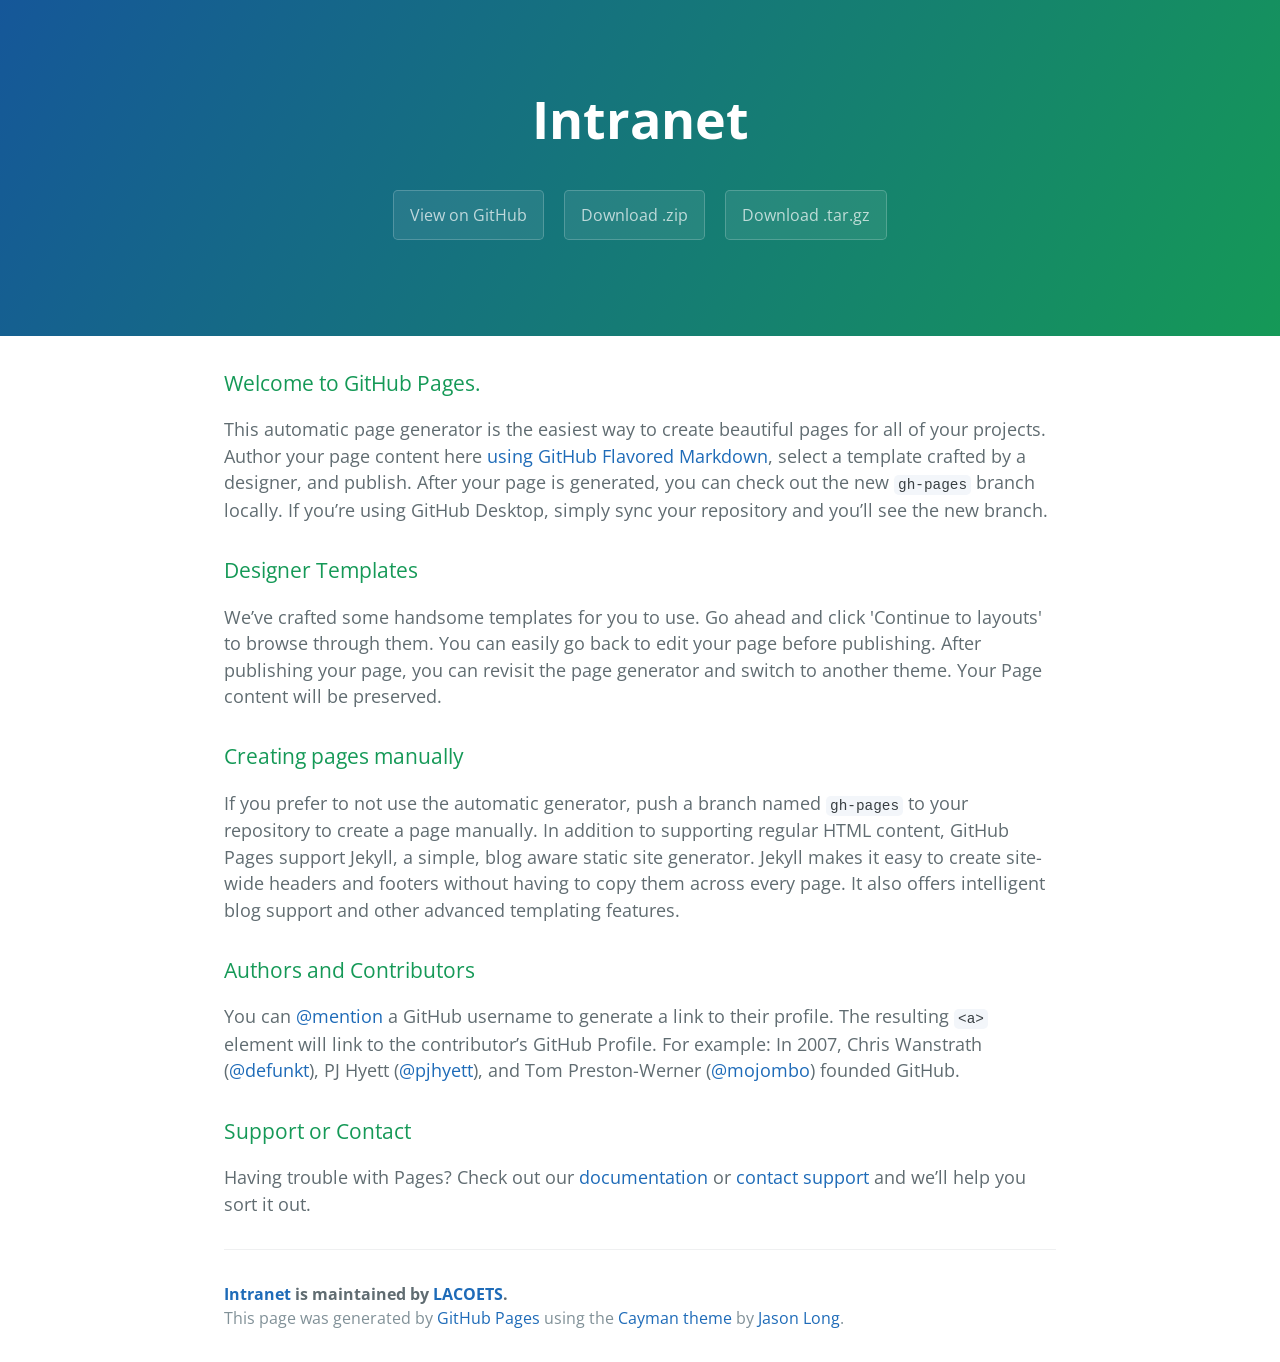
<file: index.html>
<!DOCTYPE html>
<html lang="en-us">
  <head>
    <meta charset="UTF-8">
    <title>Intranet by LACOETS</title>
    <meta name="viewport" content="width=device-width, initial-scale=1">
    <link rel="stylesheet" type="text/css" href="stylesheets/normalize.css" media="screen">
    <link href='https://fonts.googleapis.com/css?family=Open+Sans:400,700' rel='stylesheet' type='text/css'>
    <link rel="stylesheet" type="text/css" href="stylesheets/stylesheet.css" media="screen">
    <link rel="stylesheet" type="text/css" href="stylesheets/github-light.css" media="screen">
  </head>
  <body>
    <section class="page-header">
      <h1 class="project-name">Intranet</h1>
      <h2 class="project-tagline"></h2>
      <a href="https://github.com/LACOETS/intranet" class="btn">View on GitHub</a>
      <a href="https://github.com/LACOETS/intranet/zipball/master" class="btn">Download .zip</a>
      <a href="https://github.com/LACOETS/intranet/tarball/master" class="btn">Download .tar.gz</a>
    </section>

    <section class="main-content">
      <h3>
<a id="welcome-to-github-pages" class="anchor" href="#welcome-to-github-pages" aria-hidden="true"><span aria-hidden="true" class="octicon octicon-link"></span></a>Welcome to GitHub Pages.</h3>

<p>This automatic page generator is the easiest way to create beautiful pages for all of your projects. Author your page content here <a href="https://guides.github.com/features/mastering-markdown/">using GitHub Flavored Markdown</a>, select a template crafted by a designer, and publish. After your page is generated, you can check out the new <code>gh-pages</code> branch locally. If you’re using GitHub Desktop, simply sync your repository and you’ll see the new branch.</p>

<h3>
<a id="designer-templates" class="anchor" href="#designer-templates" aria-hidden="true"><span aria-hidden="true" class="octicon octicon-link"></span></a>Designer Templates</h3>

<p>We’ve crafted some handsome templates for you to use. Go ahead and click 'Continue to layouts' to browse through them. You can easily go back to edit your page before publishing. After publishing your page, you can revisit the page generator and switch to another theme. Your Page content will be preserved.</p>

<h3>
<a id="creating-pages-manually" class="anchor" href="#creating-pages-manually" aria-hidden="true"><span aria-hidden="true" class="octicon octicon-link"></span></a>Creating pages manually</h3>

<p>If you prefer to not use the automatic generator, push a branch named <code>gh-pages</code> to your repository to create a page manually. In addition to supporting regular HTML content, GitHub Pages support Jekyll, a simple, blog aware static site generator. Jekyll makes it easy to create site-wide headers and footers without having to copy them across every page. It also offers intelligent blog support and other advanced templating features.</p>

<h3>
<a id="authors-and-contributors" class="anchor" href="#authors-and-contributors" aria-hidden="true"><span aria-hidden="true" class="octicon octicon-link"></span></a>Authors and Contributors</h3>

<p>You can <a href="https://help.github.com/articles/basic-writing-and-formatting-syntax/#mentioning-users-and-teams" class="user-mention">@mention</a> a GitHub username to generate a link to their profile. The resulting <code>&lt;a&gt;</code> element will link to the contributor’s GitHub Profile. For example: In 2007, Chris Wanstrath (<a href="https://github.com/defunkt" class="user-mention">@defunkt</a>), PJ Hyett (<a href="https://github.com/pjhyett" class="user-mention">@pjhyett</a>), and Tom Preston-Werner (<a href="https://github.com/mojombo" class="user-mention">@mojombo</a>) founded GitHub.</p>

<h3>
<a id="support-or-contact" class="anchor" href="#support-or-contact" aria-hidden="true"><span aria-hidden="true" class="octicon octicon-link"></span></a>Support or Contact</h3>

<p>Having trouble with Pages? Check out our <a href="https://help.github.com/pages">documentation</a> or <a href="https://github.com/contact">contact support</a> and we’ll help you sort it out.</p>

      <footer class="site-footer">
        <span class="site-footer-owner"><a href="https://github.com/LACOETS/intranet">Intranet</a> is maintained by <a href="https://github.com/LACOETS">LACOETS</a>.</span>

        <span class="site-footer-credits">This page was generated by <a href="https://pages.github.com">GitHub Pages</a> using the <a href="https://github.com/jasonlong/cayman-theme">Cayman theme</a> by <a href="https://twitter.com/jasonlong">Jason Long</a>.</span>
      </footer>

    </section>

  
  </body>
</html>
</file>
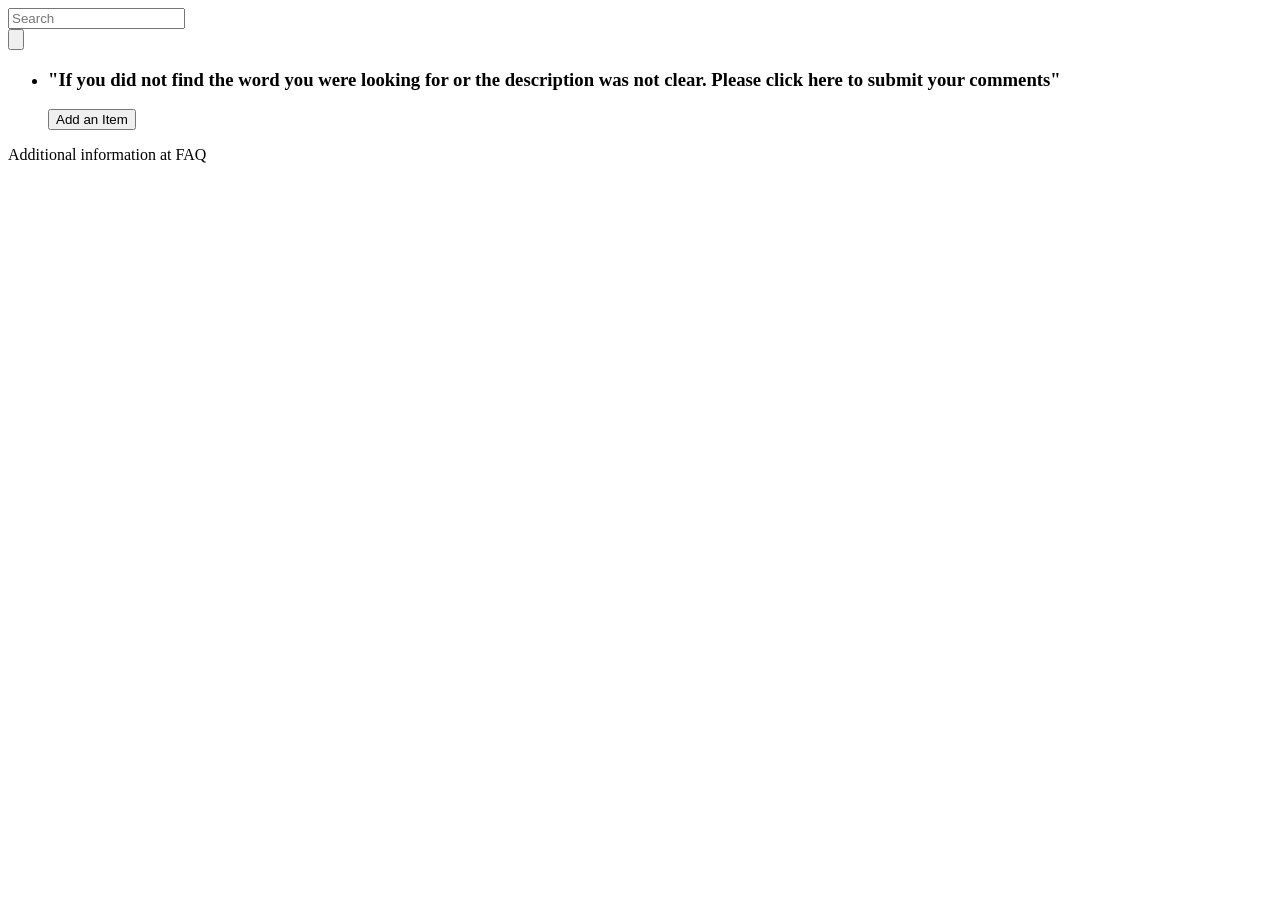
<file: Glossary.html>
<html xmlns:mso="urn:schemas-microsoft-com:office:office" xmlns:msdt="uuid:C2F41010-65B3-11d1-A29F-00AA00C14882">
<head>
<title>TestingSearchAlphabetical</title>
<script type="text/javascript" src="https://lacoets.github.io/intranet/jquery-listnav.js"></script>
<link rel="stylesheet" href="https://lacoets.github.io/intranet/listnav.css">
<link rel="stylesheet" href="https://lacoets.github.io/intranet/style.css">
<script type="text/javascript">    
        function GetBranchByProtocol() { 
         $("#ulSearch").empty();          
            var textVal = $("#searchText").val();
            if (textVal != '') {
            var listName='School List';
                var clientContext = new SP.ClientContext.get_current();
                var site = clientContext.get_site();
                var web = clientContext.get_web();
                var oList = clientContext.get_web().get_lists().getByTitle(listName);
                var camlQuery = new SP.CamlQuery();
                camlQuery.set_viewXml('<View><Query><Where><Contains><FieldRef Name=\'Title\'/><Value Type=\'Text\'>' + textVal + '</Value></Contains></Where></Query></View>');
                 this.collListItem = oList.getItems(camlQuery);
                clientContext.load(collListItem);
               clientContext.load(site,'ServerRelativeUrl', 'Url');
                
                clientContext.executeQueryAsync(Function.createDelegate(this, this.onQuerySucceeded), Function.createDelegate(this, this.onQueryFailed));
               
            }
            else {
                $("#ulSearch").empty();
                if ($('#ulSearch-nav').length > 0) { 
                $('#ulSearch-nav').remove();
                    $('#ulSearch-nav').remove();
                    document.getElementById('itemCreateion').style.visibility = 'hidden'; 
                }
                alert('Search box cannot leave empty');
            }
        }
            function onQuerySucceeded(sender, args) {
                var listItemInfo = '';
                var listItemGoogleURL = '';
                var listItemUrl = '';
                var listItemEnumerator = collListItem.getEnumerator();  
               $("#ulSearch").empty();
               $("#ulSearch2").empty();

                   var count = 0;
                   var count = collListItem.get_count(); 
                   if(count>0)  
                   {    
                    while (listItemEnumerator.moveNext()) {
                        var oListItem = listItemEnumerator.get_current();
                        listItemInfo = oListItem.get_item("Title");
                        listItemGoogleURL = oListItem.get_item("Long_x0020_Name");
                        listItemID= oListItem.get_item("ID");
                        var string1="https://lacoe.sharepoint.com/Lists/School%20List/DispForm.aspx?ID="+listItemID;
                         $("#ulSearch").append('<li><div class="leftshortnameGA">'+'<a href="'+string1+'" ONCLICK="GoToLink(this);return false;" target="_blank">'  + listItemInfo +'</a>'+'</div>'+'<div class="rightlongnamGA">'+listItemGoogleURL +'</div><div class="clear"></div></li>');
                        //$("#ulSearch").append('<li style="height:25px; width:860px">'+'<span style="width:400; float:left; margin-right: 206px;">'+'<a href="'+string1+'" ONCLICK="GoToLink(this);return false;" target="_blank">'  + listItemInfo +'</a>'+'</span>'+ '<span style="">' + listItemGoogleURL +'</span>' + '</li>');
                      }                    
                    if ($('#ulSearch-nav').length > 0) {                   
                    $('#ulSearch-nav').remove();                                                      
                    $('#ulSearch').listnav();
                    $('#ulSearch-nav').clone(true).appendTo($('#ulSearch2'));
                    		//var node = document.createElement("<div class='navtexthedng'></div>");
                       //var textnode = document.createTextNode("Short Name \u00A0\u00A0\u00A0\u00A0\u00A0\u00A0\u00A0\u00A0\u00A0\u00A0\u00A0\u00A0\u00A0\u00A0\u00A0\u00A0\u00A0\u00A0\u00A0\u00A0\u00A0\u00A0\u00A0\u00A0\u00A0\u00A0 Long Name");
                       //node.appendChild(textnode);
                       $("#ulSearch-nav").append('<div class="navtexthedng"><div class="shortnamTXtGA">Short Name</div><div class="longnamTXtGA">Long Name</div><div class="clear"></div></div>');    
                      }
                      else{                      
                       $('#ulSearch').listnav();                       
                       $('#ulSearch-nav').clone(true).appendTo($('#ulSearch2'));
                       //var node = document.createElement("strong");
                      // var textnode = document.createTextNode("Short Name \u00A0\u00A0\u00A0\u00A0\u00A0\u00A0\u00A0\u00A0\u00A0\u00A0\u00A0\u00A0\u00A0\u00A0\u00A0\u00A0\u00A0\u00A0\u00A0\u00A0\u00A0\u00A0\u00A0\u00A0\u00A0\u00A0 Long Name");
                      // node.appendChild(textnode);
                       $("#ulSearch-nav").append('<div class="navtexthedng"><div class="shortnamTXtGA">Short Name</div><div class="longnamTXtGA">Long Name</div><div class="clear"></div></div>');   
                       }                         
                                       
                   }
                   else
                   {
                    $('#ulSearch-nav').remove();
                   alert("Items are not available wiht this word");
                  

                   }
                 document.getElementById('itemCreateion').style.visibility = 'visible';

                
            }

            function onQueryFailed(sender, args) {               
                alert('Request failed. ' + args.get_message() + '\n' + args.get_stackTrace());
            }
			 //Code on page load Start 
            $( window ).load(function() {
            $('#searchText').val("a");
             GetBranchByProtocol();
         });
          //Code on page load End
    </script>

<!--[if gte mso 9]><xml>
<mso:CustomDocumentProperties>
<mso:Extranet_x0020_Approval msdt:dt="string"></mso:Extranet_x0020_Approval>
<mso:Unit_x0020_Approval msdt:dt="string"></mso:Unit_x0020_Approval>
<mso:Division_x0020_Approval msdt:dt="string"></mso:Division_x0020_Approval>
<mso:Section_x0020_Approval msdt:dt="string"></mso:Section_x0020_Approval>
<mso:Department_x0020_Approval msdt:dt="string"></mso:Department_x0020_Approval>
<mso:FSObjType msdt:dt="string">0</mso:FSObjType>
<mso:FileDirRef msdt:dt="string">sites/DevEnv/SiteAssets/AlphabeticalSearch</mso:FileDirRef>
<mso:ContentTypeId msdt:dt="string">0x010100D6F838E71E277744ABDA38725828A0ED</mso:ContentTypeId>
<mso:ContentType msdt:dt="string">Document</mso:ContentType>
<mso:FileLeafRef msdt:dt="string">TestingSearchAlphabetical.html</mso:FileLeafRef>
</mso:CustomDocumentProperties>
</xml><![endif]-->
</head>
<body>
<div class="GAcontainer">
<div class="glosarySearch">
		<div class="searchCntrglry">
				<div class="SearchTxtbxgsry">
						<input type="text" id="searchText" placeholder="Search">
				</div>
				<div class="Searchbtngsry">
						<input type="button" value="" onclick="GetBranchByProtocol()">
				</div>
				<div class="clear"></div>
		</div>
</div>
<div id="displayDiv">
		<div class="searchdivGA">
				<ul id="ulSearch">
				</ul>
		</div>
</div>
<div id="ulSearchBottom" >
		<ul id="ulSearch2">
		</ul>
</div>

<div id="itemCreateion" class="addItembxGA">
		<ul>
				<li>
						<div class="GAnotebx">
								<h3>"If you did not find the word you were looking for or the description was not clear. Please click here to submit your comments"</h3>
						</div>
						<div class="additembtnGA"><input type="button" value="Add an Item" onclick="window.open('https://lacoe.sharepoint.com/Lists/School%20List/NewForm.aspx?IsDlg=1')"></div>
						<div class="clear"></div>
				</li>
		</ul>
		<div class="noteTXTGAbtm">Additional information at FAQ</div> </div>
		</div>
</body>
</html>
</file>
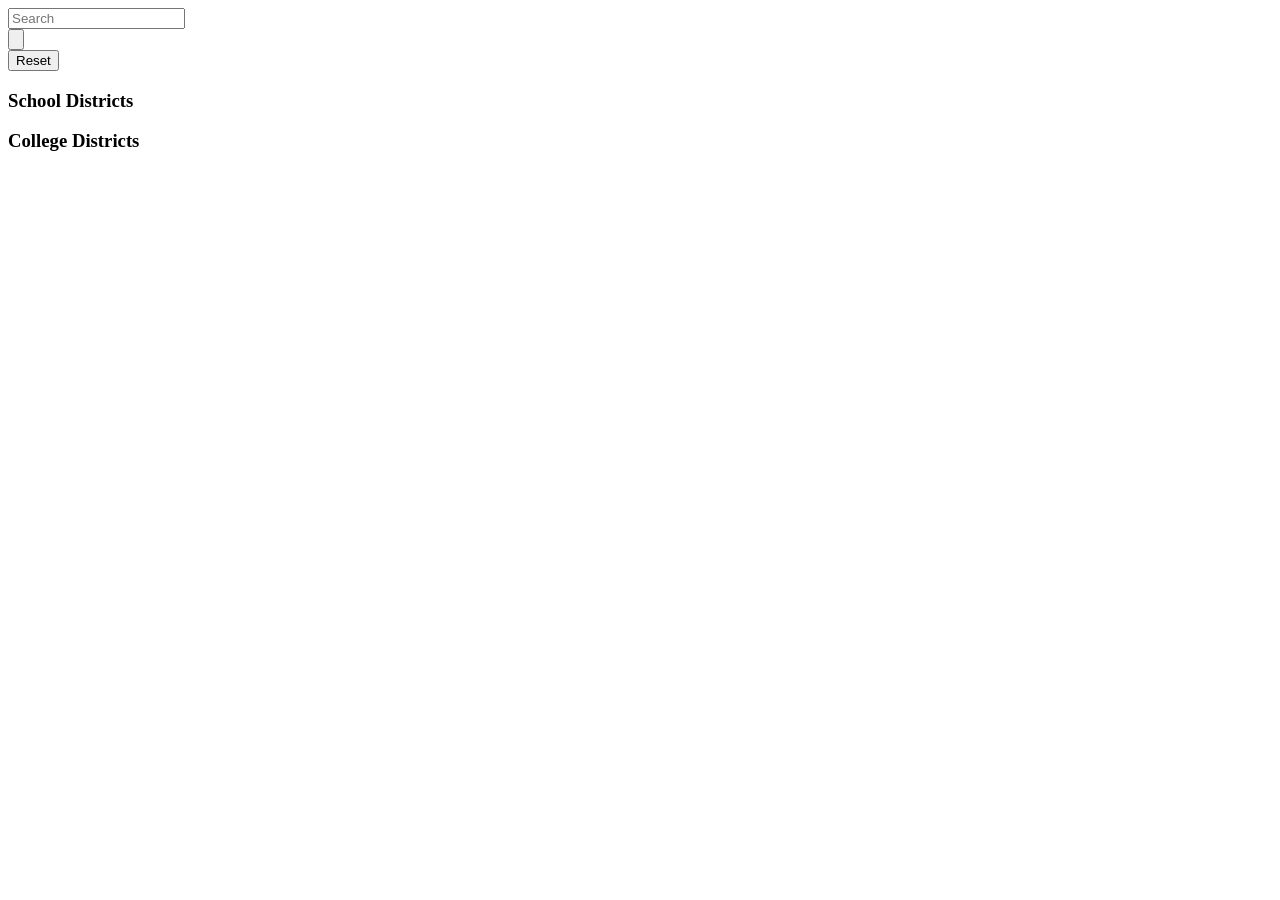
<file: Public School Directory.html>
<html xmlns:mso="urn:schemas-microsoft-com:office:office" xmlns:msdt="uuid:C2F41010-65B3-11d1-A29F-00AA00C14882">
<head>
<title>Public School Directory</title>


<script type="text/javascript" src="https://lacoets.github.io/intranet/jquery-listnav.js"></script>
<link rel="stylesheet" href="https://lacoets.github.io/intranet/listnav.css">
<link rel="stylesheet" href="https://lacoets.github.io/intranet/style.css">
<script type="text/javascript">    
        //Code on page load 
            $( window ).load(function() {
             	PressEnterkey();
		$('#resetbtn').click(function() 
					{			
					 $("#searchText").val('');			
						               
					});
		    GetAllItems();
				GetAllItems2();
							/*setTimeout(function(){ $('#ulSearch').wrap('<div id="glosarypagination" class="pagination-page"></div>');
							$('<div class="page_navigation"></div>').insertAfter('#ulSearch');
							 }, 100);*/
				
				setTimeout(function(){ $('#glosarypagination').pajinate({
                    items_per_page : 10,
                    abort_on_small_lists: true
				}); }, 500);            	
         			
					});// End of window load
        
        function PressEnterkey()
		{        
		$("#searchText").keypress(function(event){
			   if(event.keyCode == 13){
				$("#searchbtn").click();
					}
				}); 
		}
	
	
	function GetAllItems(){
		//$("label[for='lblNoWord']").hide();
        	SP.SOD.executeFunc("sp.js", "SP.ClientContext", function() {
			    SP.SOD.executeFunc("sp.runtime.js", "SP.ClientContext", function() {
			      var context = SP.ClientContext.get_current();			      	  
				  var queryUrl = _spPageContextInfo.webAbsoluteUrl + "/_api/web/lists/getbytitle('School Districts')/items?$select=Id,Title,Address,WebSite,Contact_x0020_Number"; 
			      $.ajax({
			        url: queryUrl,
			        method: "GET",
			        headers: {
			          "Accept": "application/json; odata=verbose"
			        },
			        success: onQuerySuccess,
			        error: onQueryError
			      });
			    });
			  });
        }//End of GetAllItems
        
        function onQuerySuccess(data) {
		$("label[for='lblNoWord']").hide();
		    var results = data.d.results;	   		    
		    $.each(results, function(index, dataRec) {
				var userEntry = {};	
		        userEntry.ID = dataRec.Id;
				userEntry.Title = dataRec.Title;
				//alert(userEntry.Title);
				userEntry.Address = dataRec.Address;
				userEntry.ContactNumber= dataRec.Contact_x0020_Number;
				userEntry.WebSite = dataRec.WebSite;
				//var urlText=userEntry.WebSite;
				var itemURL = "https://lacoe.sharepoint.com/Lists/School%20Districts/DispForm.aspx?ID="+userEntry.ID;

				var notdefined="---";
				if(userEntry.WebSite!=null)
				{
				$("#ulSearch").append('<li><div class="leftshortnameGA new-GA-1">'+'<a href="'+itemURL+'" ONCLICK="GoToLink(this);return false;" target="_blank">'  + userEntry.Title +'</a>'+'</div>'+'<div class="rightlongnamGA new-GA-2">'+userEntry.Address+', '+userEntry.ContactNumber+'</div>'+'<div class="rightlongnamGA new-GA-3">'+'<a href="'+userEntry.WebSite.Url+'" target="_blank">Click here</a>'+'</div>'+'<div class="clear"></div></li>');
				}
				else
				{
				$("#ulSearch").append('<li><div class="leftshortnameGA new-GA-1">'+'<a href="'+itemURL+'" ONCLICK="GoToLink(this);return false;" target="_blank">'  + userEntry.Title +'</a>'+'</div>'+'<div class="rightlongnamGA new-GA-2">'+userEntry.Address+', '+userEntry.ContactNumber+'</div>'+'<div class="rightlongnamGA new-GA-3">'+notdefined+'</div>'+'<div class="clear"></div></li>');
				}  
				
		    });//End of each		    
		   
			if ($('#ulSearch-nav').length > 0) {                   
                $('#ulSearch-nav').remove();                                                      
                $('#ulSearch').listnav();
                $('#ulSearch-nav').clone(true).appendTo($('#ulSearch2'));                
								$("#ulSearch-nav").append('<div class="navtexthedng"><div class="shortnamTXtGA new-GA-1">School Districts</div><div class="longnamTXtGA new-GA-2">Address / Contact number</div><div class="longnamTXtGA new-GA-3">WebSite</div><div class="clear"></div></div>');
              }
	          else{                      
		           $('#ulSearch').listnav();                       
		           $('#ulSearch-nav').clone(true).appendTo($('#ulSearch2'));		          
							$("#ulSearch-nav").append('<div class="navtexthedng"><div class="shortnamTXtGA new-GA-1">School Districts</div><div class="longnamTXtGA new-GA-2">Address / Contact number</div><div class="longnamTXtGA new-GA-3">WebSite</div><div class="clear"></div></div>');
	           }  
			
			
  		}//End of onQuerySuccess
  function onQueryError(error) {
    alert(error.statusText)
  }
        
        function GetAllItems2(){
		//$("label[for='lblNoWord1']").hide();
        	SP.SOD.executeFunc("sp.js", "SP.ClientContext", function() {
			    SP.SOD.executeFunc("sp.runtime.js", "SP.ClientContext", function() {
			      var context = SP.ClientContext.get_current();			      	  
				  var queryUrl = _spPageContextInfo.webAbsoluteUrl + "/_api/web/lists/getbytitle('College Districts')/items?$select=Id,Title,Address,WebSite,Contact_x0020_Number"; 
			      $.ajax({
			        url: queryUrl,
			        method: "GET",
			        headers: {
			          "Accept": "application/json; odata=verbose"
			        },
			        success: onQuerySuccess2,
			        error: onQueryError2
			      });
			    });
			  });
        }//End of GetAllItems2
		
		
		function onQuerySuccess2(data) {
			$("label[for='lblNoWord1']").hide();
		    var results = data.d.results;		    
		    $.each(results, function(index, dataRec) {
				var userEntry = {};	
		        userEntry.ID = dataRec.Id;

				userEntry.Title = dataRec.Title;
				//alert(userEntry.Title);
				userEntry.Address= dataRec.Address;
				userEntry.ContactNumber= dataRec.Contact_x0020_Number;
				userEntry.WebSite = dataRec.WebSite;
				
				var itemURL = "https://lacoe.sharepoint.com/Lists/College%20Districts/DispForm.aspx?ID="+userEntry.ID;

				
				var notdefined='---';
				if(userEntry.WebSite!=null)
				{
				$("#ulSearch3").append('<li><div class="leftshortnameGA new-GA-1">'+'<a href="'+itemURL+'" ONCLICK="GoToLink(this);return false;" target="_blank">'  + userEntry.Title +'</a>'+'</div>'+'<div class="rightlongnamGA new-GA-2">'+userEntry.Address+', '+userEntry.ContactNumber+'</div>'+'<div class="rightlongnamGA new-GA-3">'+'<a href="'+userEntry.WebSite.Url+'" target="_blank">Click here</a>'+'</div>'+'<div class="clear"></div></li>');
				}
				else
				{
				$("#ulSearch3").append('<li><div class="leftshortnameGA new-GA-1">'+'<a href="'+itemURL+'" ONCLICK="GoToLink(this);return false;" target="_blank">'  + userEntry.Title +'</a>'+'</div>'+'<div class="rightlongnamGA new-GA-2">'+userEntry.Address+', '+userEntry.ContactNumber+'</div>'+'<div class="rightlongnamGA new-GA-3">'+notdefined+'</div>'+'<div class="clear"></div></li>');
				}
		    });//End of each
		    if ($('#ulSearch3-nav').length > 0) {                   
                $('#ulSearch3-nav').remove();                                                      
                $('#ulSearch3').listnav();
                $('#ulSearch3-nav').clone(true).appendTo($('#ulSearch4'));
               				$("#ulSearch3-nav").append('<div class="navtexthedng"><div class="shortnamTXtGA new-GA-1">College Name</div><div class="longnamTXtGA new-GA-2">Address / Contact number</div><div class="longnamTXtGA new-GA-3">WebSite</div><div class="clear"></div></div>');
              }
	          else{                      
		           $('#ulSearch3').listnav();                       
		           $('#ulSearch3-nav').clone(true).appendTo($('#ulSearch4'));
		        $("#ulSearch3-nav").append('<div class="navtexthedng"><div class="shortnamTXtGA new-GA-1">College Name</div><div class="longnamTXtGA new-GA-2">Address / Contact number</div><div class="longnamTXtGA new-GA-3">WebSite</div><div class="clear"></div></div>');   
	           }  
			
			
  		}//End of onQuerySuccess
  function onQueryError2(error) {
    alert(error.statusText)
  }
		
		
       function GetBranchByProtocol() { 
        // alert('In GetBranchByProtocol');
         //$("label[for='lblNoWord']").hide();
	//$("label[for='lblNoWord1']").hide();
	       $("#ulSearch").empty();          
            var textVal = $("#searchText").val();
            if (textVal != '') {
            SP.SOD.executeFunc("sp.js", "SP.ClientContext", function () {
                    SP.SOD.executeFunc("sp.runtime.js", "SP.ClientContext", function () {
					var context = SP.ClientContext.get_current();
					var queryUrl = _spPageContextInfo.webAbsoluteUrl + "/_api/web/lists/getbytitle('School Districts')/Items?$filter=substringof('"+textVal+"',Title)";
                            $.ajax({
                            url: queryUrl,
                            method: "GET",
                            headers: {
                                "Accept": "application/json; odata=verbose"
                            },
                            success: onQuerySucceeded,
                            error: onQueryFailed
                        });
                    });
                });
            }//End of if
            else {
            //alert('In else');
                $("#ulSearch").empty();
                if ($('#ulSearch-nav').length > 0) {                	 
                	$('#ulSearch-nav').remove();
                    $('#ulSearch-nav').remove();
                    //document.getElementById('itemCreateion').style.visibility = 'hidden';
                    GetAllItems();
                }//End of if
                else{
                	GetAllItems();
                }
				GetBranchByProtocol2();
                //alert('Search box cannot leave empty');
            }//End of else           
        }
         
		 
		 
		 function onQuerySucceeded(data) {                  
               $("#ulSearch").empty();
               $("#ulSearch2").empty();
                var results = data.d.results;
            var count = data.d.results.length;
            if (count > 0) {
		    //alert('In onQuerySucceeded:=' + count);
		    $("label[for='lblNoWord']").hide();
		    //$("label[for='lblNoWord1']").hide();
                $.each(results, function (index, dataRec) {
                    var userEntry = {};
                    userEntry.ID = dataRec.Id;

					userEntry.Title = dataRec.Title;
                    userEntry.ContactNumber= dataRec.Contact_x0020_Number;
                    userEntry.Address = dataRec.Address;
                    userEntry.WebSite = dataRec.WebSite;
                    var itemURL = "https://lacoe.sharepoint.com/Lists/School%20Districts/DispForm.aspx?ID="+userEntry.ID;

					var notdefined = '---';
                    if (userEntry.WebSite != null) {
                        $("#ulSearch").append('<li><div class="leftshortnameGA new-GA-1">' + '<a href="'+itemURL+'" ONCLICK="GoToLink(this);return false;" target="_blank">' + userEntry.Title + '</a>' + '</div>' + '<div class="rightlongnamGA new-GA-2">'+userEntry.Address+', '+userEntry.ContactNumber+'</div>' + '<div class="rightlongnamGA new-GA-3">' + '<a href="' + userEntry.WebSite.Url + '" target="_blank">Click here</a>' + '</div>' + '<div class="clear"></div></li>');
                    }
                    else {
                        $("#ulSearch").append('<li><div class="leftshortnameGA new-GA-1">' + '<a href="'+itemURL+'" ONCLICK="GoToLink(this);return false;" target="_blank">' + userEntry.Title + '</a>' + '</div>' + '<div class="rightlongnamGA new-GA-2">'+userEntry.Address+', '+userEntry.ContactNumber+'</div>' + '<div class="rightlongnamGA new-GA-3">' + notdefined + '</div>' + '<div class="clear"></div></li>');
                    }
                })                   
                    if ($('#ulSearch-nav').length > 0) {                   
                    $('#ulSearch-nav').remove();                                                      
                    $('#ulSearch').listnav();
                    $('#ulSearch-nav').clone(true).appendTo($('#ulSearch2'));
                     $("#ulSearch-nav").append('<div class="navtexthedng"><div class="shortnamTXtGA new-GA-1">School Name</div><div class="longnamTXtGA new-GA-2">Address/Contact number</div><div class="longnamTXtGA new-GA-3">WebSite</div><div class="clear"></div></div>'); 
                      }
                      else{                      
                       $('#ulSearch').listnav();                       
                       $('#ulSearch-nav').clone(true).appendTo($('#ulSearch2'));
                       $("#ulSearch-nav").append('<div class="navtexthedng"><div class="shortnamTXtGA new-GA-1">School Name</div><div class="longnamTXtGA new-GA-2">Address/Contact number</div><div class="longnamTXtGA new-GA-3">WebSite</div><div class="clear"></div></div>');  
                       }              
                   }
                   else
                   {
                    $('#ulSearch-nav').remove();
                    //alert("Items are not available with this word in School Districts");
		     $("label[for='lblNoWord']").show();
		     $("label[for='lblNoWord']").html("Items are not available with this word in School Districts");   
                  
                   }
				   GetBranchByProtocol2();
                 document.getElementById('itemCreateion').style.visibility = 'visible';
                
            }
		 
		 
        
            function onQueryFailed(sender, args) {               
                alert('Request failed. ' + args.get_message() + '\n' + args.get_stackTrace());
            }
			
			
			
			function GetBranchByProtocol2(){
            //$("label[for='lblNoWord']").show();
				$("label[for='lblNoWord1']").hide();
				$("#ulSearch3").empty(); 
            var textVal = $("#searchText").val();
            if (textVal != '') {
			
                SP.SOD.executeFunc("sp.js", "SP.ClientContext", function () {
                    SP.SOD.executeFunc("sp.runtime.js", "SP.ClientContext", function () {
					var context = SP.ClientContext.get_current();
					var queryUrl = _spPageContextInfo.webAbsoluteUrl + "/_api/web/lists/getbytitle('College Districts')/Items?$filter=substringof('"+textVal+"',Title)";
                            $.ajax({
                            url: queryUrl,
                            method: "GET",
                            headers: {
                                "Accept": "application/json; odata=verbose"
                            },
                            success: onQuerySuccessee2,
                            error: onQueryErroree2
                        });
                    });
                });
            }
            else {
                //alert('In else');
                $("#ulSearch3").empty();
                if ($('#ulSearch3-nav').length > 0) {
                    $('#ulSearch3-nav').remove();
                    $('#ulSearch3-nav').remove();
                    GetAllItems2();
                }//End of if
                else {
                    GetAllItems2();
                }
            }
        }
			
        function onQuerySuccessee2(data) {
		//alert('Calling success');
		//debugger;
            $("#ulSearch3").empty();
            $("#ulSearch4").empty();
            var results = data.d.results;
            var count = data.d.results.length;
            if (count > 0) {
		    $("label[for='lblNoWord1']").hide();
		    //$("label[for='lblNoWord']").hide();
                $.each(results, function (index, dataRec) {
                    var userEntry = {};
                    userEntry.ID = dataRec.Id;

					userEntry.Title = dataRec.Title;
                    userEntry.Address = dataRec.Address;
                    userEntry.ContactNumber= dataRec.Contact_x0020_Number;
                    userEntry.WebSite = dataRec.WebSite;
                    var notdefined = '---';
                    var itemURL = "https://lacoe.sharepoint.com/Lists/College%20Districts/DispForm.aspx?ID="+userEntry.ID;

					if (userEntry.WebSite != null) {
                        $("#ulSearch3").append('<li><div class="leftshortnameGA new-GA-1">' + '<a href="'+itemURL+'" ONCLICK="GoToLink(this);return false;" target="_blank">' + userEntry.Title + '</a>' + '</div>' + '<div class="rightlongnamGA new-GA-2">'+userEntry.Address+', '+userEntry.ContactNumber+'</div>' + '<div class="rightlongnamGA new-GA-3">' + '<a href="' + userEntry.WebSite.Url + '" target="_blank">Click here</a>' + '</div>' + '<div class="clear"></div></li>');
                    }
                    else {
                        $("#ulSearch3").append('<li><div class="leftshortnameGA new-GA-1">' + '<a href="'+itemURL+'" ONCLICK="GoToLink(this);return false;" target="_blank">' + userEntry.Title + '</a>' + '</div>' + '<div class="rightlongnamGA new-GA-2">'+userEntry.Address+', '+userEntry.ContactNumber+'</div>' + '<div class="rightlongnamGA new-GA-3">' + notdefined + '</div>' + '<div class="clear"></div></li>');
                    }
                });//End of each
                if ($('#ulSearch3-nav').length > 0) {
                    $('#ulSearch3-nav').remove();
                    $('#ulSearch3').listnav();
                    $('#ulSearch3-nav').clone(true).appendTo($('#ulSearch4'));
                    $("#ulSearch3-nav").append('<div class="navtexthedng"><div class="shortnamTXtGA new-GA-1">College Name</div><div class="longnamTXtGA new-GA-2">Address/Contact number</div><div class="longnamTXtGA new-GA-3">WebSite</div><div class="clear"></div></div>');
                }
                else {
                    $('#ulSearch3').listnav();
                    $('#ulSearch3-nav').clone(true).appendTo($('#ulSearch4'));
                    $("#ulSearch3-nav").append('<div class="navtexthedng"><div class="shortnamTXtGA new-GA-1">College Name</div><div class="longnamTXtGA new-GA-2">Address/Contact number</div><div class="longnamTXtGA new-GA-3">WebSite</div><div class="clear"></div></div>');
                }
            }
            else {
                $('#ulSearch3-nav').remove();
                //alert("Items are not available with this word in College Districts");
		$("label[for='lblNoWord1']").show();
		$("label[for='lblNoWord1']").html("Items are not available with this word in College Districts");
            }
        document.getElementById('itemCreateion').style.visibility = 'visible';
        }//End of onQuerySuccess
        function onQueryErroree2(error) {
            alert(error.statusText)
        }
			
			
			
            
//function to open pages in a dialog
function openInDialog(dlgWidth, dlgHeight, dlgAllowMaximize,dlgShowClose,needCallbackFunction, pageUrl) 
{    
    var options = { url: pageUrl, width: dlgWidth, height: dlgHeight, allowMaximize: dlgAllowMaximize,
        showClose: dlgShowClose		
		};
		
	if(needCallbackFunction)
	{
		options.dialogReturnValueCallback = Function.createDelegate(null, CloseDialogCallback);
	}
    SP.SOD.execute('sp.ui.dialog.js', 'SP.UI.ModalDialog.showModalDialog', options);
}
function CloseDialogCallback(dialogResult, returnValue)
{
	//if user click on OK or Save
     if(dialogResult == SP.UI.DialogResult.OK)
     {  // refresh parent page
 		SP.SOD.execute('sp.ui.dialog.js', 'SP.UI.ModalDialog.RefreshPage', SP.UI.DialogResult.OK); 	 		
     }
     // if user click on Close or Cancel
     else if(dialogResult == SP.UI.DialogResult.cancel)
     {	// Do Nothing or add any logic you want 
     }
     else
     {//alert("else " + dialogResult);
     }
}             
</script>

<!--[if gte mso 9]><xml>
<mso:CustomDocumentProperties>
<mso:Extranet_x0020_Approval msdt:dt="string"></mso:Extranet_x0020_Approval>
<mso:Unit_x0020_Approval msdt:dt="string"></mso:Unit_x0020_Approval>
<mso:Division_x0020_Approval msdt:dt="string"></mso:Division_x0020_Approval>
<mso:Section_x0020_Approval msdt:dt="string"></mso:Section_x0020_Approval>
<mso:Department_x0020_Approval msdt:dt="string"></mso:Department_x0020_Approval>
</mso:CustomDocumentProperties>
</xml><![endif]-->
</head>
<body>
<div class="GAcontainer">
		<div class="glosarySearch">
				<div class="searchCntrglry">
						<div class="SearchTxtbxgsry">
								<input type="text" id="searchText" placeholder="Search">
						</div>
						<div class="Searchbtngsry">
						<input type="button" id="searchbtn" value="" onclick="GetBranchByProtocol()"/>
								
						</div>
						<div class="clear"></div>
				</div>
				<input type="button" value="Reset" id="resetbtn" style="display:inline-block; vertical-align:top">
			        
		</div>		
		<div id="itemCreateion" class="aspsd-itemCreateion"> <!--visibility:hidden-->
			<h3>School Districts</h3>
		</div>
	        <div class="msgNoWord">
			<label for="lblNoWord" style="color: red;font-size: 13px;display:none;"></label>
		</div>
		<div id="displayDiv" class="aspsd-diplayDiv">
				<div class="searchdivGA">
						<ul id="ulSearch" class="pagination-rowholder">
						</ul>
				</div>
		</div>
		<div id="ulSearchBottom" class="aspsd-ulSearchBottom" style="position:relative;">
				<ul id="ulSearch2" class="pagination-rowholder">
				</ul>
		</div>
		
		<div id="itemCreateion2" class="aspsd-itemCreateion"> <!--visibility:hidden-->
<h3>College Districts</h3>

</div>
	<div class="msgNoWord">
		<label for="lblNoWord1" style="color: red;font-size: 13px;display:none;"></label>
	</div>
		<div id="displayDiv2" class="aspsd-diplayDiv">
				<div class="searchdivGA">
						<ul id="ulSearch3" class="pagination-rowholder">
						</ul>
				</div>
		</div>
		
		<div id="ulSearchBottom2" class="aspsd-ulSearchBottom" style="position:relative;">
				<ul id="ulSearch4" class="pagination-rowholder">
				</ul>
		</div>
</div></body>
</html>
</file>
<file: stylesheets/stylesheet.css>
* {
  box-sizing: border-box; }

body {
  padding: 0;
  margin: 0;
  font-family: "Open Sans", "Helvetica Neue", Helvetica, Arial, sans-serif;
  font-size: 16px;
  line-height: 1.5;
  color: #606c71; }

a {
  color: #1e6bb8;
  text-decoration: none; }
  a:hover {
    text-decoration: underline; }

.btn {
  display: inline-block;
  margin-bottom: 1rem;
  color: rgba(255, 255, 255, 0.7);
  background-color: rgba(255, 255, 255, 0.08);
  border-color: rgba(255, 255, 255, 0.2);
  border-style: solid;
  border-width: 1px;
  border-radius: 0.3rem;
  transition: color 0.2s, background-color 0.2s, border-color 0.2s; }
  .btn + .btn {
    margin-left: 1rem; }

.btn:hover {
  color: rgba(255, 255, 255, 0.8);
  text-decoration: none;
  background-color: rgba(255, 255, 255, 0.2);
  border-color: rgba(255, 255, 255, 0.3); }

@media screen and (min-width: 64em) {
  .btn {
    padding: 0.75rem 1rem; } }

@media screen and (min-width: 42em) and (max-width: 64em) {
  .btn {
    padding: 0.6rem 0.9rem;
    font-size: 0.9rem; } }

@media screen and (max-width: 42em) {
  .btn {
    display: block;
    width: 100%;
    padding: 0.75rem;
    font-size: 0.9rem; }
    .btn + .btn {
      margin-top: 1rem;
      margin-left: 0; } }

.page-header {
  color: #fff;
  text-align: center;
  background-color: #159957;
  background-image: linear-gradient(120deg, #155799, #159957); }

@media screen and (min-width: 64em) {
  .page-header {
    padding: 5rem 6rem; } }

@media screen and (min-width: 42em) and (max-width: 64em) {
  .page-header {
    padding: 3rem 4rem; } }

@media screen and (max-width: 42em) {
  .page-header {
    padding: 2rem 1rem; } }

.project-name {
  margin-top: 0;
  margin-bottom: 0.1rem; }

@media screen and (min-width: 64em) {
  .project-name {
    font-size: 3.25rem; } }

@media screen and (min-width: 42em) and (max-width: 64em) {
  .project-name {
    font-size: 2.25rem; } }

@media screen and (max-width: 42em) {
  .project-name {
    font-size: 1.75rem; } }

.project-tagline {
  margin-bottom: 2rem;
  font-weight: normal;
  opacity: 0.7; }

@media screen and (min-width: 64em) {
  .project-tagline {
    font-size: 1.25rem; } }

@media screen and (min-width: 42em) and (max-width: 64em) {
  .project-tagline {
    font-size: 1.15rem; } }

@media screen and (max-width: 42em) {
  .project-tagline {
    font-size: 1rem; } }

.main-content :first-child {
  margin-top: 0; }
.main-content img {
  max-width: 100%; }
.main-content h1, .main-content h2, .main-content h3, .main-content h4, .main-content h5, .main-content h6 {
  margin-top: 2rem;
  margin-bottom: 1rem;
  font-weight: normal;
  color: #159957; }
.main-content p {
  margin-bottom: 1em; }
.main-content code {
  padding: 2px 4px;
  font-family: Consolas, "Liberation Mono", Menlo, Courier, monospace;
  font-size: 0.9rem;
  color: #383e41;
  background-color: #f3f6fa;
  border-radius: 0.3rem; }
.main-content pre {
  padding: 0.8rem;
  margin-top: 0;
  margin-bottom: 1rem;
  font: 1rem Consolas, "Liberation Mono", Menlo, Courier, monospace;
  color: #567482;
  word-wrap: normal;
  background-color: #f3f6fa;
  border: solid 1px #dce6f0;
  border-radius: 0.3rem; }
  .main-content pre > code {
    padding: 0;
    margin: 0;
    font-size: 0.9rem;
    color: #567482;
    word-break: normal;
    white-space: pre;
    background: transparent;
    border: 0; }
.main-content .highlight {
  margin-bottom: 1rem; }
  .main-content .highlight pre {
    margin-bottom: 0;
    word-break: normal; }
.main-content .highlight pre, .main-content pre {
  padding: 0.8rem;
  overflow: auto;
  font-size: 0.9rem;
  line-height: 1.45;
  border-radius: 0.3rem; }
.main-content pre code, .main-content pre tt {
  display: inline;
  max-width: initial;
  padding: 0;
  margin: 0;
  overflow: initial;
  line-height: inherit;
  word-wrap: normal;
  background-color: transparent;
  border: 0; }
  .main-content pre code:before, .main-content pre code:after, .main-content pre tt:before, .main-content pre tt:after {
    content: normal; }
.main-content ul, .main-content ol {
  margin-top: 0; }
.main-content blockquote {
  padding: 0 1rem;
  margin-left: 0;
  color: #819198;
  border-left: 0.3rem solid #dce6f0; }
  .main-content blockquote > :first-child {
    margin-top: 0; }
  .main-content blockquote > :last-child {
    margin-bottom: 0; }
.main-content table {
  display: block;
  width: 100%;
  overflow: auto;
  word-break: normal;
  word-break: keep-all; }
  .main-content table th {
    font-weight: bold; }
  .main-content table th, .main-content table td {
    padding: 0.5rem 1rem;
    border: 1px solid #e9ebec; }
.main-content dl {
  padding: 0; }
  .main-content dl dt {
    padding: 0;
    margin-top: 1rem;
    font-size: 1rem;
    font-weight: bold; }
  .main-content dl dd {
    padding: 0;
    margin-bottom: 1rem; }
.main-content hr {
  height: 2px;
  padding: 0;
  margin: 1rem 0;
  background-color: #eff0f1;
  border: 0; }

@media screen and (min-width: 64em) {
  .main-content {
    max-width: 64rem;
    padding: 2rem 6rem;
    margin: 0 auto;
    font-size: 1.1rem; } }

@media screen and (min-width: 42em) and (max-width: 64em) {
  .main-content {
    padding: 2rem 4rem;
    font-size: 1.1rem; } }

@media screen and (max-width: 42em) {
  .main-content {
    padding: 2rem 1rem;
    font-size: 1rem; } }

.site-footer {
  padding-top: 2rem;
  margin-top: 2rem;
  border-top: solid 1px #eff0f1; }

.site-footer-owner {
  display: block;
  font-weight: bold; }

.site-footer-credits {
  color: #819198; }

@media screen and (min-width: 64em) {
  .site-footer {
    font-size: 1rem; } }

@media screen and (min-width: 42em) and (max-width: 64em) {
  .site-footer {
    font-size: 1rem; } }

@media screen and (max-width: 42em) {
  .site-footer {
    font-size: 0.9rem; } }
</file>
<file: stylesheets/github-light.css>
/*
The MIT License (MIT)

Copyright (c) 2016 GitHub, Inc.

Permission is hereby granted, free of charge, to any person obtaining a copy
of this software and associated documentation files (the "Software"), to deal
in the Software without restriction, including without limitation the rights
to use, copy, modify, merge, publish, distribute, sublicense, and/or sell
copies of the Software, and to permit persons to whom the Software is
furnished to do so, subject to the following conditions:

The above copyright notice and this permission notice shall be included in all
copies or substantial portions of the Software.

THE SOFTWARE IS PROVIDED "AS IS", WITHOUT WARRANTY OF ANY KIND, EXPRESS OR
IMPLIED, INCLUDING BUT NOT LIMITED TO THE WARRANTIES OF MERCHANTABILITY,
FITNESS FOR A PARTICULAR PURPOSE AND NONINFRINGEMENT. IN NO EVENT SHALL THE
AUTHORS OR COPYRIGHT HOLDERS BE LIABLE FOR ANY CLAIM, DAMAGES OR OTHER
LIABILITY, WHETHER IN AN ACTION OF CONTRACT, TORT OR OTHERWISE, ARISING FROM,
OUT OF OR IN CONNECTION WITH THE SOFTWARE OR THE USE OR OTHER DEALINGS IN THE
SOFTWARE.

*/

.pl-c /* comment */ {
  color: #969896;
}

.pl-c1 /* constant, variable.other.constant, support, meta.property-name, support.constant, support.variable, meta.module-reference, markup.raw, meta.diff.header */,
.pl-s .pl-v /* string variable */ {
  color: #0086b3;
}

.pl-e /* entity */,
.pl-en /* entity.name */ {
  color: #795da3;
}

.pl-smi /* variable.parameter.function, storage.modifier.package, storage.modifier.import, storage.type.java, variable.other */,
.pl-s .pl-s1 /* string source */ {
  color: #333;
}

.pl-ent /* entity.name.tag */ {
  color: #63a35c;
}

.pl-k /* keyword, storage, storage.type */ {
  color: #a71d5d;
}

.pl-s /* string */,
.pl-pds /* punctuation.definition.string, string.regexp.character-class */,
.pl-s .pl-pse .pl-s1 /* string punctuation.section.embedded source */,
.pl-sr /* string.regexp */,
.pl-sr .pl-cce /* string.regexp constant.character.escape */,
.pl-sr .pl-sre /* string.regexp source.ruby.embedded */,
.pl-sr .pl-sra /* string.regexp string.regexp.arbitrary-repitition */ {
  color: #183691;
}

.pl-v /* variable */ {
  color: #ed6a43;
}

.pl-id /* invalid.deprecated */ {
  color: #b52a1d;
}

.pl-ii /* invalid.illegal */ {
  color: #f8f8f8;
  background-color: #b52a1d;
}

.pl-sr .pl-cce /* string.regexp constant.character.escape */ {
  font-weight: bold;
  color: #63a35c;
}

.pl-ml /* markup.list */ {
  color: #693a17;
}

.pl-mh /* markup.heading */,
.pl-mh .pl-en /* markup.heading entity.name */,
.pl-ms /* meta.separator */ {
  font-weight: bold;
  color: #1d3e81;
}

.pl-mq /* markup.quote */ {
  color: #008080;
}

.pl-mi /* markup.italic */ {
  font-style: italic;
  color: #333;
}

.pl-mb /* markup.bold */ {
  font-weight: bold;
  color: #333;
}

.pl-md /* markup.deleted, meta.diff.header.from-file */ {
  color: #bd2c00;
  background-color: #ffecec;
}

.pl-mi1 /* markup.inserted, meta.diff.header.to-file */ {
  color: #55a532;
  background-color: #eaffea;
}

.pl-mdr /* meta.diff.range */ {
  font-weight: bold;
  color: #795da3;
}

.pl-mo /* meta.output */ {
  color: #1d3e81;
}
</file>
